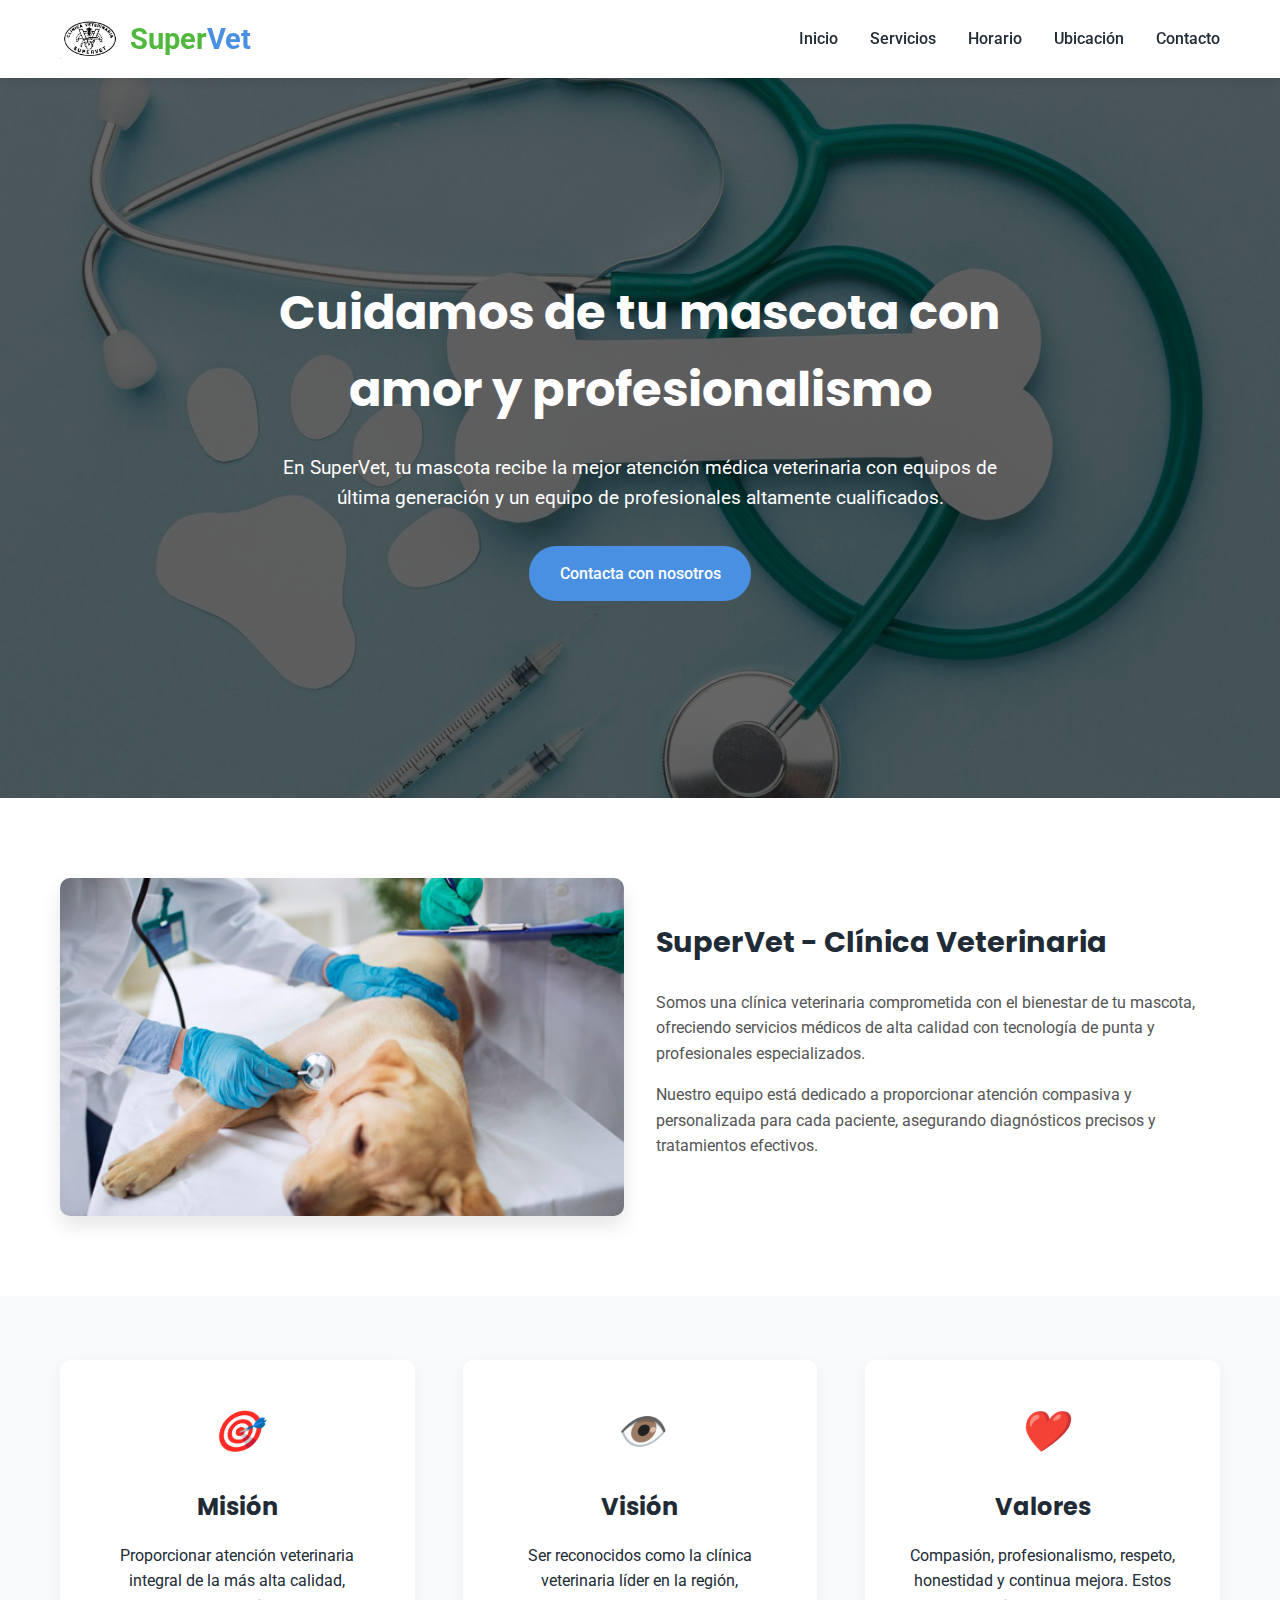
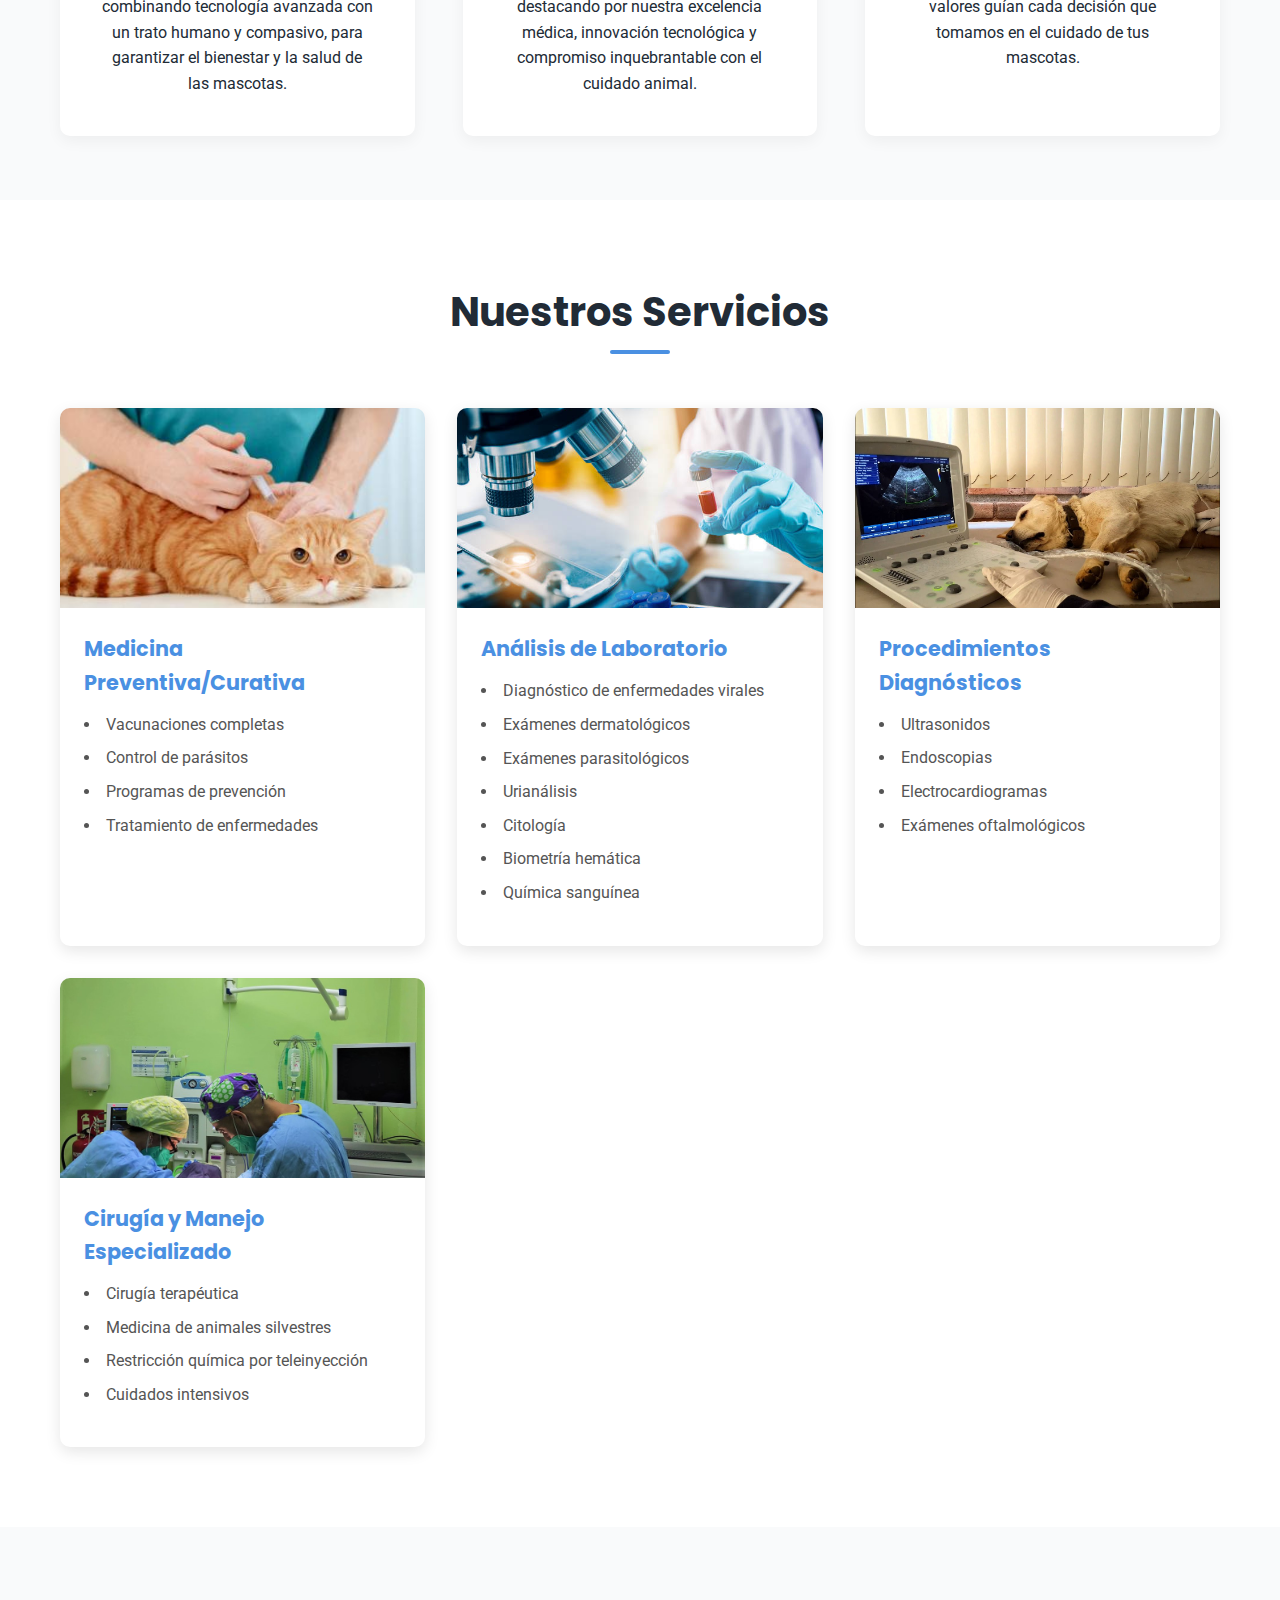
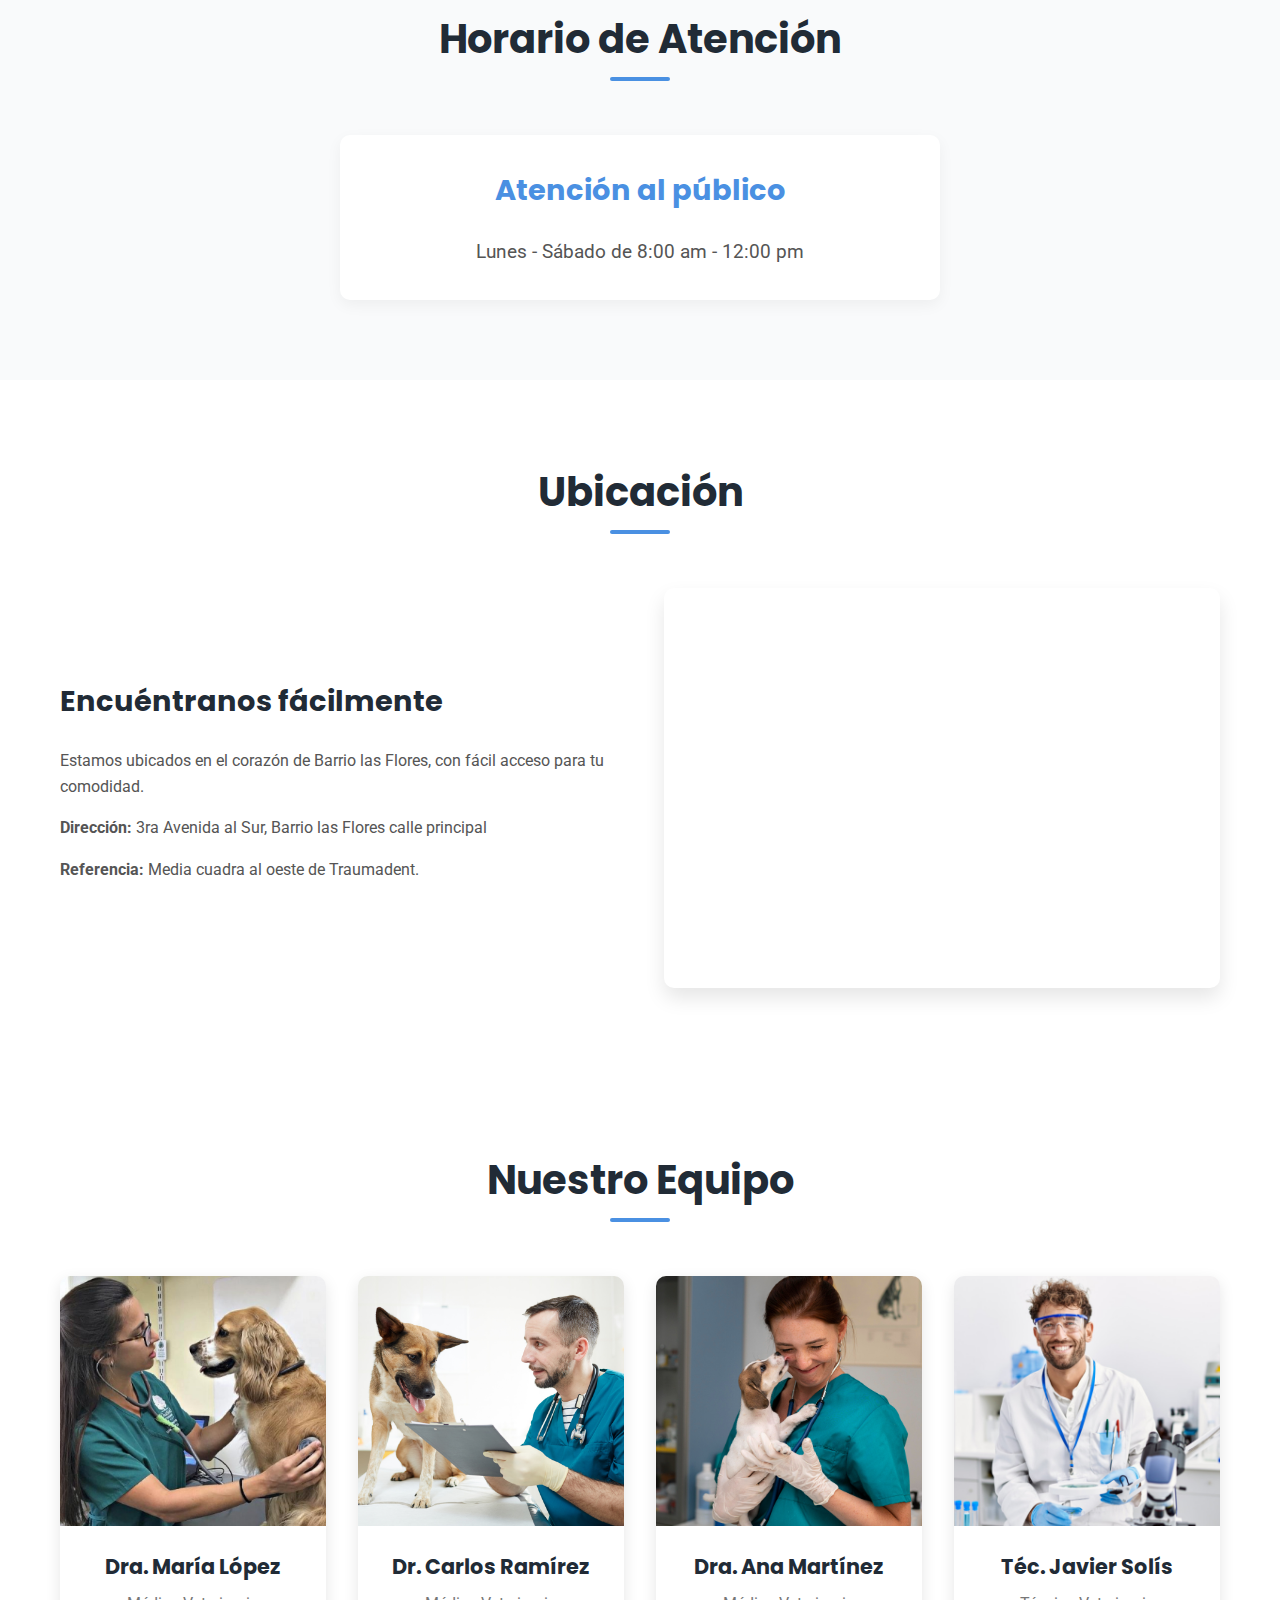
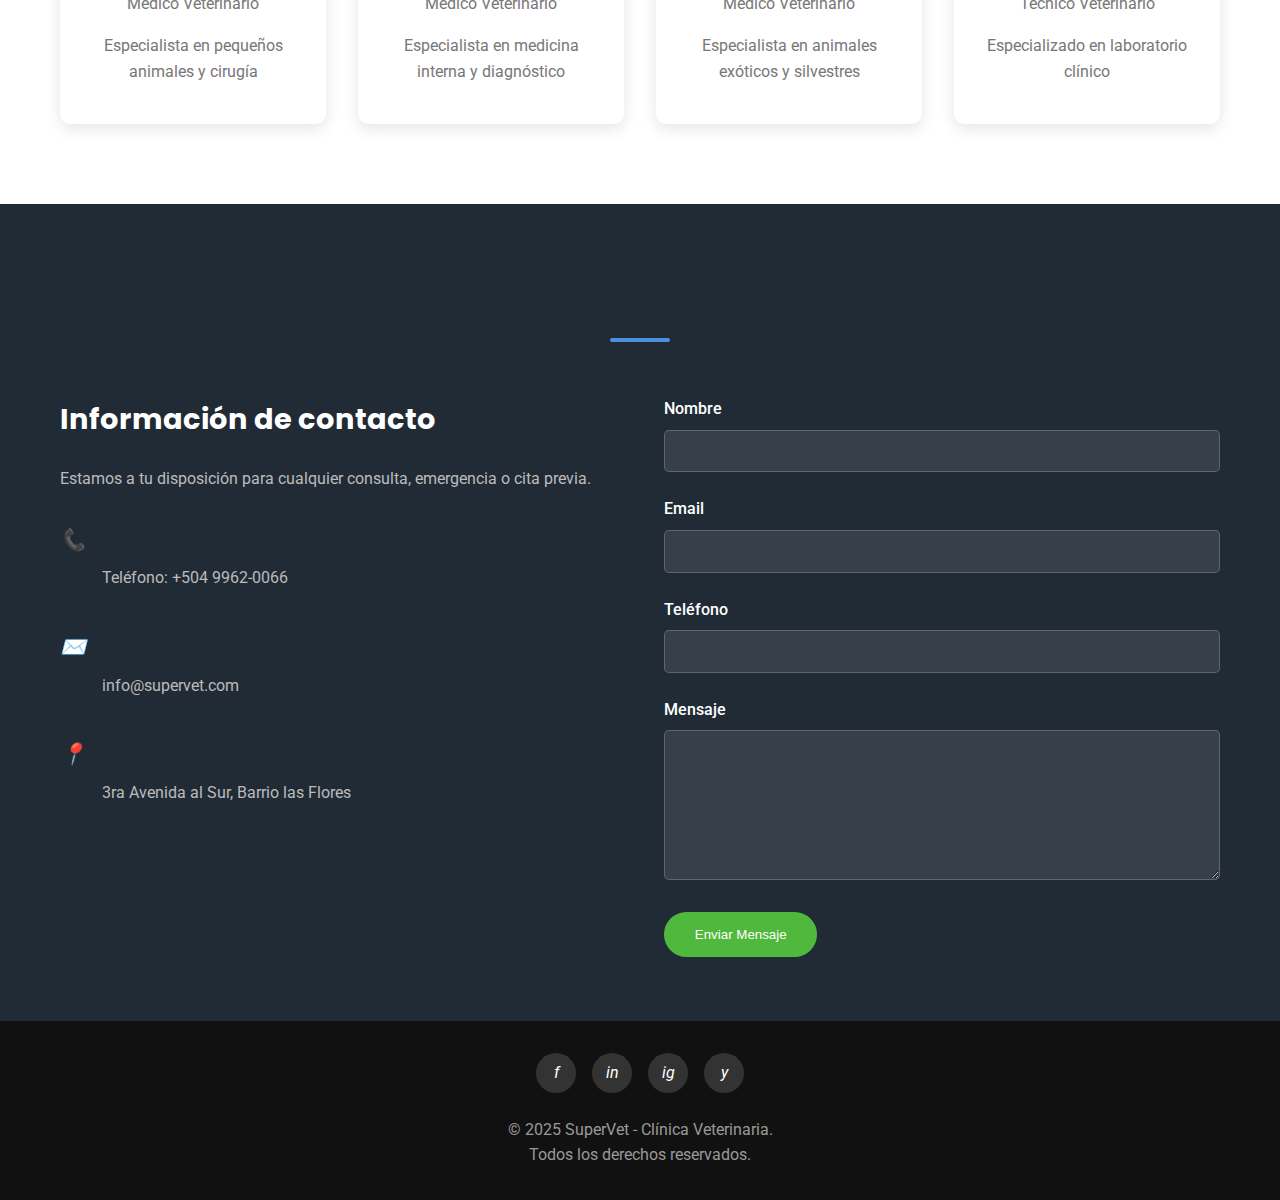
<file: index.html>
<!DOCTYPE html>
<html lang="es">
<head>
    <meta charset="UTF-8">
    <meta name="viewport" content="width=device-width, initial-scale=1.0">
    <title>SuperVet - Clínica Veterinaria</title>
    <link href="https://fonts.googleapis.com/css2?family=Poppins:wght@400;500;600;700&family=Roboto:wght@300;400;500&display=swap" rel="stylesheet">
    <link rel="stylesheet" href="estilo.css">
    <script src="java.js"></script>


</head>
<body>

    <header>
        <div class="container">
            <nav>
                <div class="logo">
                    <img src="logo.png" alt="Logo SuperVet" class="logo-img" />
                    <span>Super</span>Vet
                </div>
                <button class="mobile-menu-btn">☰</button>
                <ul class="nav-links">
                    <li><a href="#inicio">Inicio</a></li>
                    <li><a href="#servicios">Servicios</a></li>
                    <li><a href="#horario">Horario</a></li>
                    <li><a href="#ubicacion">Ubicación</a></li>
                    <li><a href="#contacto">Contacto</a></li>
                </ul>
            </nav>
        </div>
    </header>


        <section class="hero" id="inicio">
            <div class="hero-content">
                <h1>Cuidamos de tu mascota con amor y profesionalismo</h1>
                <p>En SuperVet, tu mascota recibe la mejor atención médica veterinaria con equipos de última generación y un equipo de profesionales altamente cualificados.</p>
                <a href="#contacto" class="btn">Contacta con nosotros</a>
            </div>
        </section>



    <section class="section">
        <div class="container">
            <div class="about-grid">
                <div class="about-img">
                    <img src="golden.jpg" alt="Veterinario atendiendo a un perro golden retriever en consulta clínica" />
                </div>
                <div class="about-content">
                    <h3>SuperVet - Clínica Veterinaria</h3>
                    <p>Somos una clínica veterinaria comprometida con el bienestar de tu mascota, ofreciendo servicios médicos de alta calidad con tecnología de punta y profesionales especializados.</p>
                    <p>Nuestro equipo está dedicado a proporcionar atención compasiva y personalizada para cada paciente, asegurando diagnósticos precisos y tratamientos efectivos.</p>
                </div>
            </div>
        </div>
    </section>


    <section class="mv-container section">
        <div class="container">
            <div class="mv-grid">
                <div class="mv-card">
                    <i>🎯</i>
                    <h3>Misión</h3>
                    <p>Proporcionar atención veterinaria integral de la más alta calidad, combinando tecnología avanzada con un trato humano y compasivo, para garantizar el bienestar y la salud de las mascotas.</p>
                </div>
                <div class="mv-card">
                    <i>👁️</i>
                    <h3>Visión</h3>
                    <p>Ser reconocidos como la clínica veterinaria líder en la región, destacando por nuestra excelencia médica, innovación tecnológica y compromiso inquebrantable con el cuidado animal.</p>
                </div>
                <div class="mv-card">
                    <i>❤️</i>
                    <h3>Valores</h3>
                    <p>Compasión, profesionalismo, respeto, honestidad y continua mejora. Estos valores guían cada decisión que tomamos en el cuidado de tus mascotas.</p>
                </div>
            </div>
        </div>
    </section>


    <section class="section" id="servicios">
        <div class="container">
            <div class="section-title">
                <h2>Nuestros Servicios</h2>
            </div>
            <div class="services-grid">
                <!-- Medicina Preventiva/Curativa -->
                <div class="service-card">
                    <div class="service-img">
                        <img src="gato.jpeg" alt="Veterinario aplicando vacuna a un gato en la clínica" />
                    </div>
                    <div class="service-content">
                        <h3>Medicina Preventiva/Curativa</h3>
                        <ul>
                            <li>Vacunaciones completas</li>
                            <li>Control de parásitos</li>
                            <li>Programas de prevención</li>
                            <li>Tratamiento de enfermedades</li>
                        </ul>
                    </div>
                </div>
                
                <!-- Análisis de Laboratorio -->
                <div class="service-card">
                    <div class="service-img">
                        <img src="laboratorio.jpg" alt="Técnico de laboratorio analizando muestras con microscopio" />
                    </div>
                    <div class="service-content">
                        <h3>Análisis de Laboratorio</h3>
                        <ul>
                            <li>Diagnóstico de enfermedades virales</li>
                            <li>Exámenes dermatológicos</li>
                            <li>Exámenes parasitológicos</li>
                            <li>Urianálisis</li>
                            <li>Citología</li>
                            <li>Biometría hemática</li>
                            <li>Química sanguínea</li>
                        </ul>
                    </div>
                </div>
                
   
                <div class="service-card">
                    <div class="service-img">
                        <img src="ultrasonido.jpg" alt="Veterinario realizando ultrasonido abdominal a un perro" />
                    </div>
                    <div class="service-content">
                        <h3>Procedimientos Diagnósticos</h3>
                        <ul>
                            <li>Ultrasonidos</li>
                            <li>Endoscopias</li>
                            <li>Electrocardiogramas</li>
                            <li>Exámenes oftalmológicos</li>
                        </ul>
                    </div>
                </div>
                

                <div class="service-card">
                    <div class="service-img">
                        <img src="cirugia.jpeg" alt="Equipo veterinario realizando cirugía en quirófano estéril" />
                    </div>
                    <div class="service-content">
                        <h3>Cirugía y Manejo Especializado</h3>
                        <ul>
                            <li>Cirugía terapéutica</li>
                            <li>Medicina de animales silvestres</li>
                            <li>Restricción química por teleinyección</li>
                            <li>Cuidados intensivos</li>
                        </ul>
                    </div>
                </div>
            </div>
        </div>
    </section>


    <section class="section schedule" id="horario">
        <div class="container">
            <div class="section-title">
                <h2>Horario de Atención</h2>
            </div>
            <div class="schedule-card">
                <h3>Atención al público</h3>
                <p>Lunes - Sábado de 8:00 am - 12:00 pm</p>
            </div>
        </div>
    </section>


<section class="section" id="ubicacion">
        <div class="container">
            <div class="section-title">
                <h2>Ubicación</h2>
            </div>
            <div class="location-grid">
                <div class="location-info">
                    <h3>Encuéntranos fácilmente</h3>
                    <p>Estamos ubicados en el corazón de Barrio las Flores, con fácil acceso para tu comodidad.</p>
                    <p><strong>Dirección:</strong> 3ra Avenida al Sur, Barrio las Flores calle principal</p>
                    <p><strong>Referencia:</strong> Media cuadra al oeste de Traumadent.</p>
                </div>
                <div class="location-map">
                    <iframe src="https://www.google.com/maps/embed?pb=!1m18!1m12!1m3!1d2106.81415389131!2d-86.56842654222086!3d14.027804673682027!2m3!1f0!2f0!3f0!3m2!1i1024!2i768!4f13.1!3m3!1m2!1s0x8f6e69cd3a3ca75b%3A0x172ff2617a42d819!2sCl%C3%ADnica%20Veterinaria%20Supervet!5e1!3m2!1ses-419!2shn!4v1752970214952!5m2!1ses-419!2shn" width="600" height="450" style="border:0;" allowfullscreen="" loading="lazy" referrerpolicy="no-referrer-when-downgrade"></iframe> alt="Mapa de ubicación de la clínica veterinaria SuperVet en Barrio las Flores" />
                </div>
            </div>
        </div>
    </section>


    <section class="section">
        <div class="container">
            <div class="section-title">
                <h2>Nuestro Equipo</h2>
            </div>
            <div class="team-grid">
                <div class="team-card">
                    <div class="team-img">
                        <img src="dra1.jpg" alt="Dra. María López, veterinaria especialista en pequeños animales y cirugía" />
                    </div>
                    <div class="team-info">
                        <h4>Dra. María López</h4>
                        <p>Médico Veterinario</p>
                        <p>Especialista en pequeños animales y cirugía</p>
                    </div>
                </div>
                <div class="team-card">
                    <div class="team-img">
                        <img src="dr1.jpg" alt="Dr. Carlos Ramírez, veterinario con especialización en medicina interna y diagnóstico" />
                    </div>
                    <div class="team-info">
                        <h4>Dr. Carlos Ramírez</h4>
                        <p>Médico Veterinario</p>
                        <p>Especialista en medicina interna y diagnóstico</p>
                    </div>
                </div>
                <div class="team-card">
                    <div class="team-img">
                        <img src="dra2.jpg" alt="Dra. Ana Martínez, veterinaria especialista en animales exóticos y silvestres" />
                    </div>
                    <div class="team-info">
                        <h4>Dra. Ana Martínez</h4>
                        <p>Médico Veterinario</p>
                        <p>Especialista en animales exóticos y silvestres</p>
                    </div>
                </div>
                <div class="team-card">
                    <div class="team-img">
                        <img src="tec.jpg" alt="Téc. Javier Solís, técnico veterinario especializado en laboratorio clínico" />
                    </div>
                    <div class="team-info">
                        <h4>Téc. Javier Solís</h4>
                        <p>Técnico Veterinario</p>
                        <p>Especializado en laboratorio clínico</p>
                    </div>
                </div>
            </div>
        </div>
    </section>


    <section class="contact section" id="contacto">
        <div class="container">
            <div class="section-title">
                <h2>Contacto</h2>
            </div>
            <div class="contact-grid">
                <div class="contact-info">
                    <h3>Información de contacto</h3>
                    <p>Estamos a tu disposición para cualquier consulta, emergencia o cita previa.</p>
                    <div class="contact-details">
                        <div class="contact-item">
                            <i>📞</i>
                            <div>
                                <h4>Teléfono</h4>
                                <p>Teléfono: +504 9962-0066</p>
                            </div>
                        </div>
                        <div class="contact-item">
                            <i>✉️</i>
                            <div>
                                <h4>Email</h4>
                                <p>info@supervet.com</p>
                            </div>
                        </div>
                        <div class="contact-item">
                            <i>📍</i>
                            <div>
                                <h4>Dirección</h4>
                                <p>3ra Avenida al Sur, Barrio las Flores</p>
                            </div>
                        </div>
                    </div>
                </div>
                <div class="contact-form">
                    <form id="contactForm">
                        <div class="form-group">
                            <label for="name">Nombre</label>
                            <input type="text" id="name" name="name" required>
                        </div>
                        <div class="form-group">
                            <label for="email">Email</label>
                            <input type="email" id="email" name="email" required>
                        </div>
                        <div class="form-group">
                            <label for="phone">Teléfono</label>
                            <input type="tel" id="phone" name="phone">
                        </div>
                        <div class="form-group">
                            <label for="message">Mensaje</label>
                            <textarea id="message" name="message" required></textarea>
                        </div>
                        <button type="submit" class="btn">Enviar Mensaje</button>
                    </form>
                </div>
            </div>
        </div>
    </section>


    <footer>
        <div class="container">
            <div class="footer-content">
                <ul class="social-links">
                    <li><a href="#"><i>f</i></a></li>
                    <li><a href="#"><i>in</i></a></li>
                    <li><a href="#"><i>ig</i></a></li>
                    <li><a href="#"><i>y</i></a></li>
                </ul>
                <p>&copy; 2025 SuperVet - Clínica Veterinaria.</p>
                <p>
                    Todos los derechos reservados.</p>
            </div>
        </div>
    </footer>

    <script>

        const mobileMenuBtn = document.querySelector('.mobile-menu-btn');
        const navLinks = document.querySelector('.nav-links');
        
        mobileMenuBtn.addEventListener('click', () => {
            navLinks.classList.toggle('active');
            

            const currentText = mobileMenuBtn.textContent;
            mobileMenuBtn.textContent = currentText === '☰' ? '✕' : '☰';
        });
        

        document.querySelectorAll('a[href^="#"]').forEach(anchor => {
            anchor.addEventListener('click', function (e) {
                e.preventDefault();
                
                document.querySelector(this.getAttribute('href')).scrollIntoView({
                    behavior: 'smooth'
                });
                

                if (navLinks.classList.contains('active')) {
                    navLinks.classList.remove('active');
                    mobileMenuBtn.textContent = '☰';
                }
            });
        });
        

        const contactForm = document.getElementById('contactForm');
        
        contactForm.addEventListener('submit', function(e) {
            e.preventDefault();
            

            const name = document.getElementById('name').value;
            const email = document.getElementById('email').value;
            const message = document.getElementById('message').value;
            

            console.log({ name, email, message });
            
            alert('Gracias por tu mensaje, ' + name + '. Nos pondremos en contacto contigo pronto.');
            contactForm.reset();
        });
    </script>
</body>
</html>
</file>
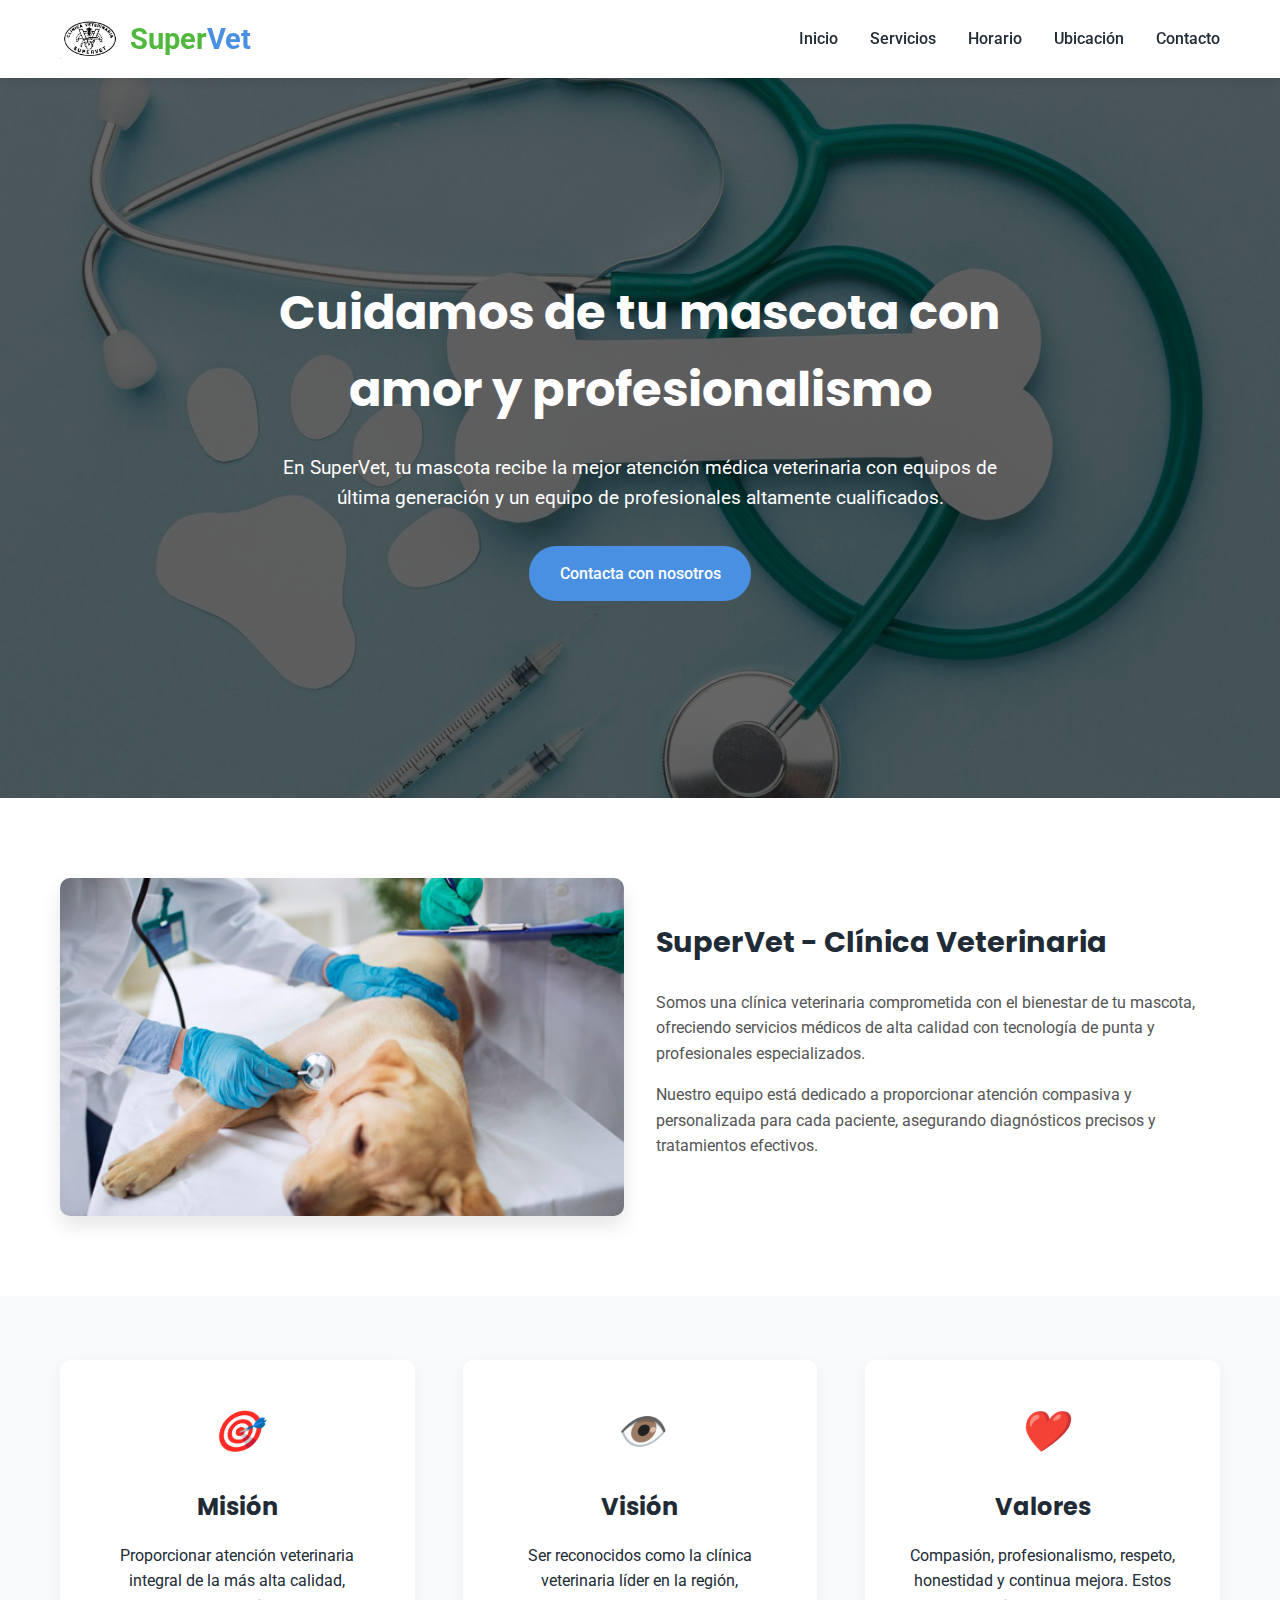
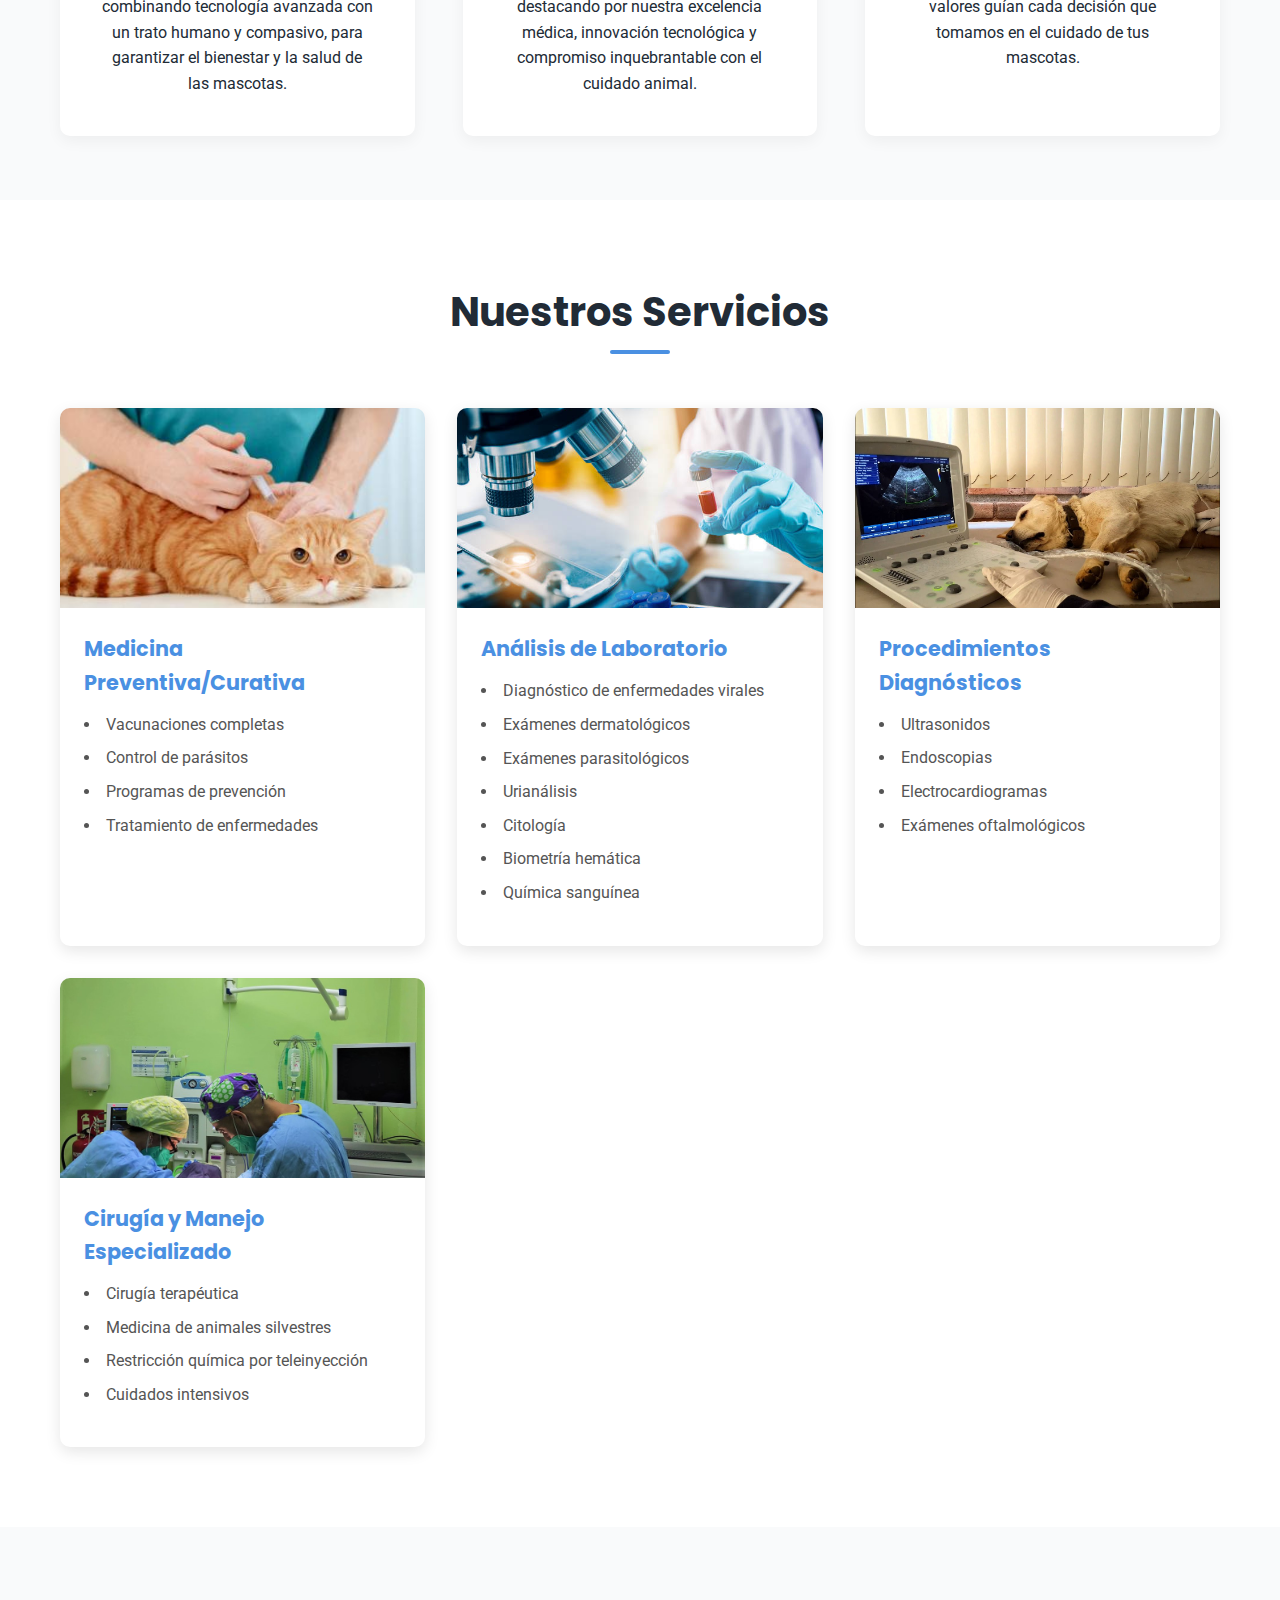
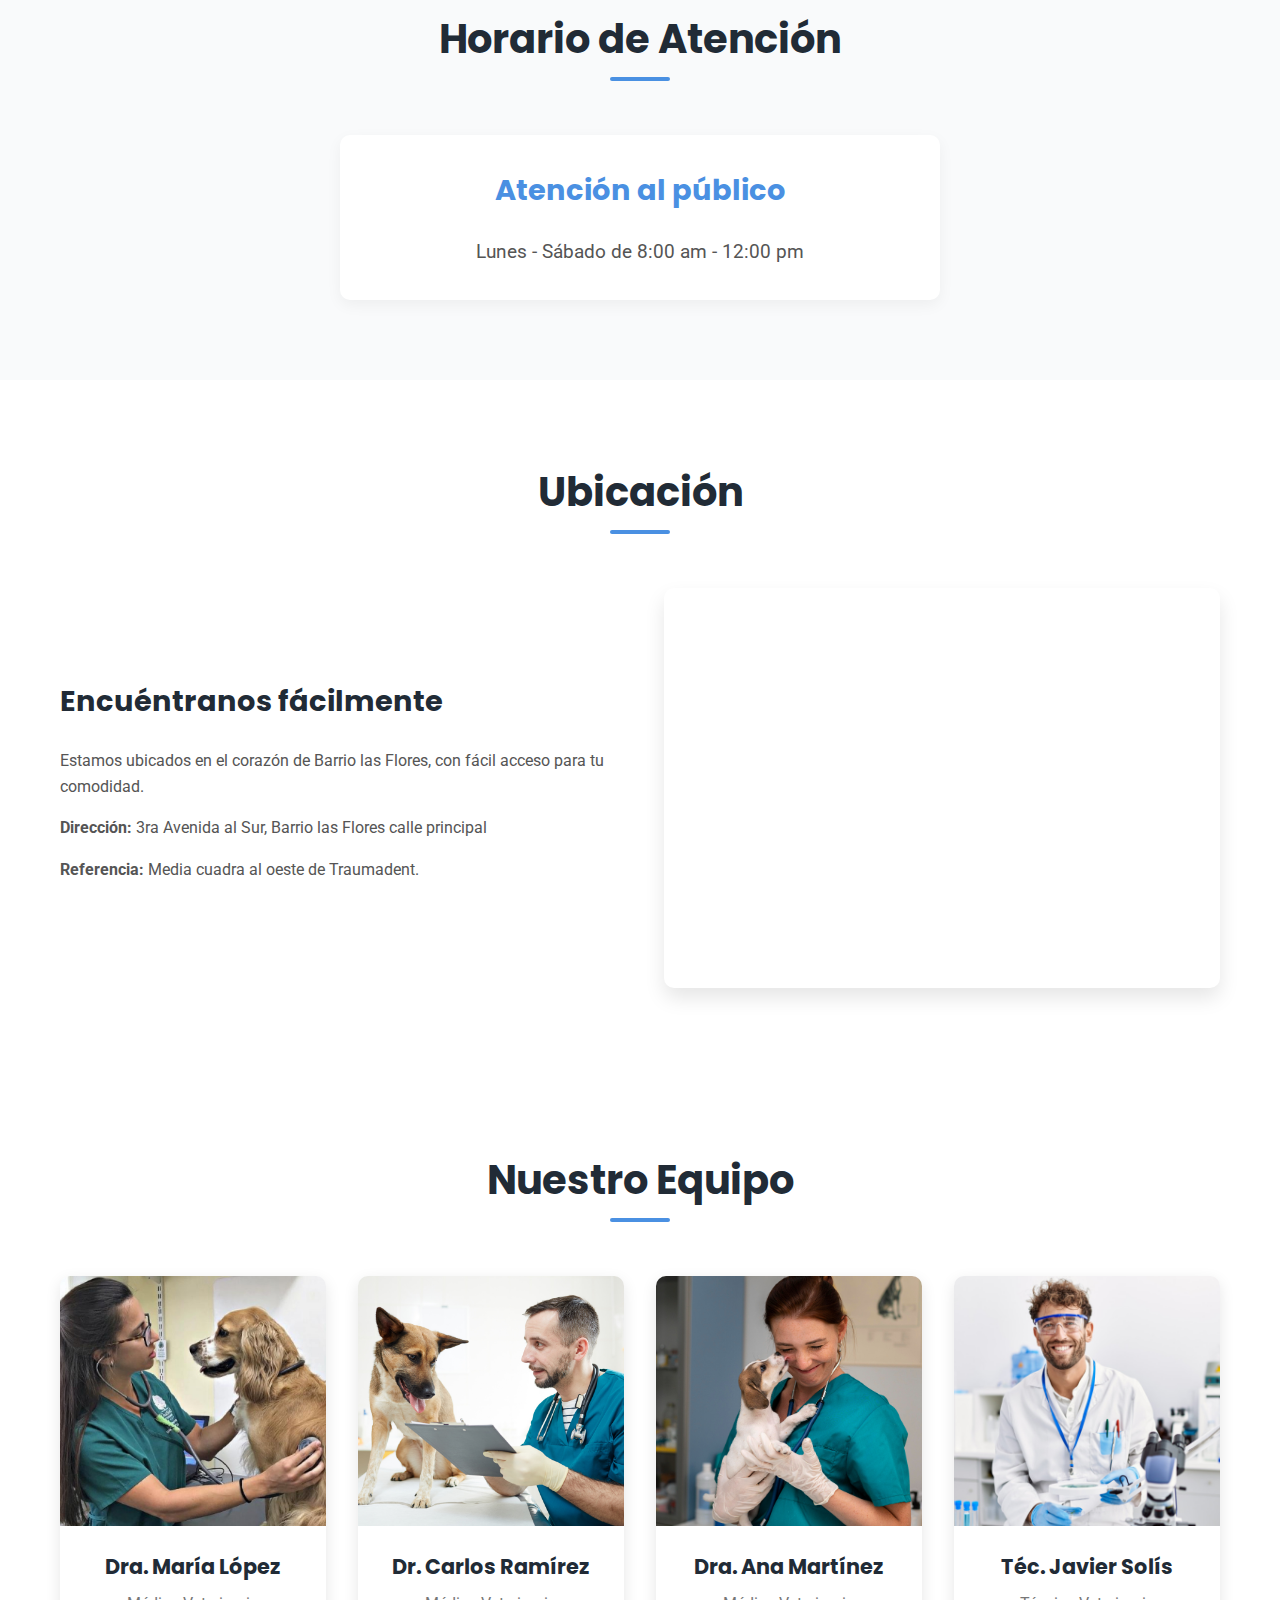
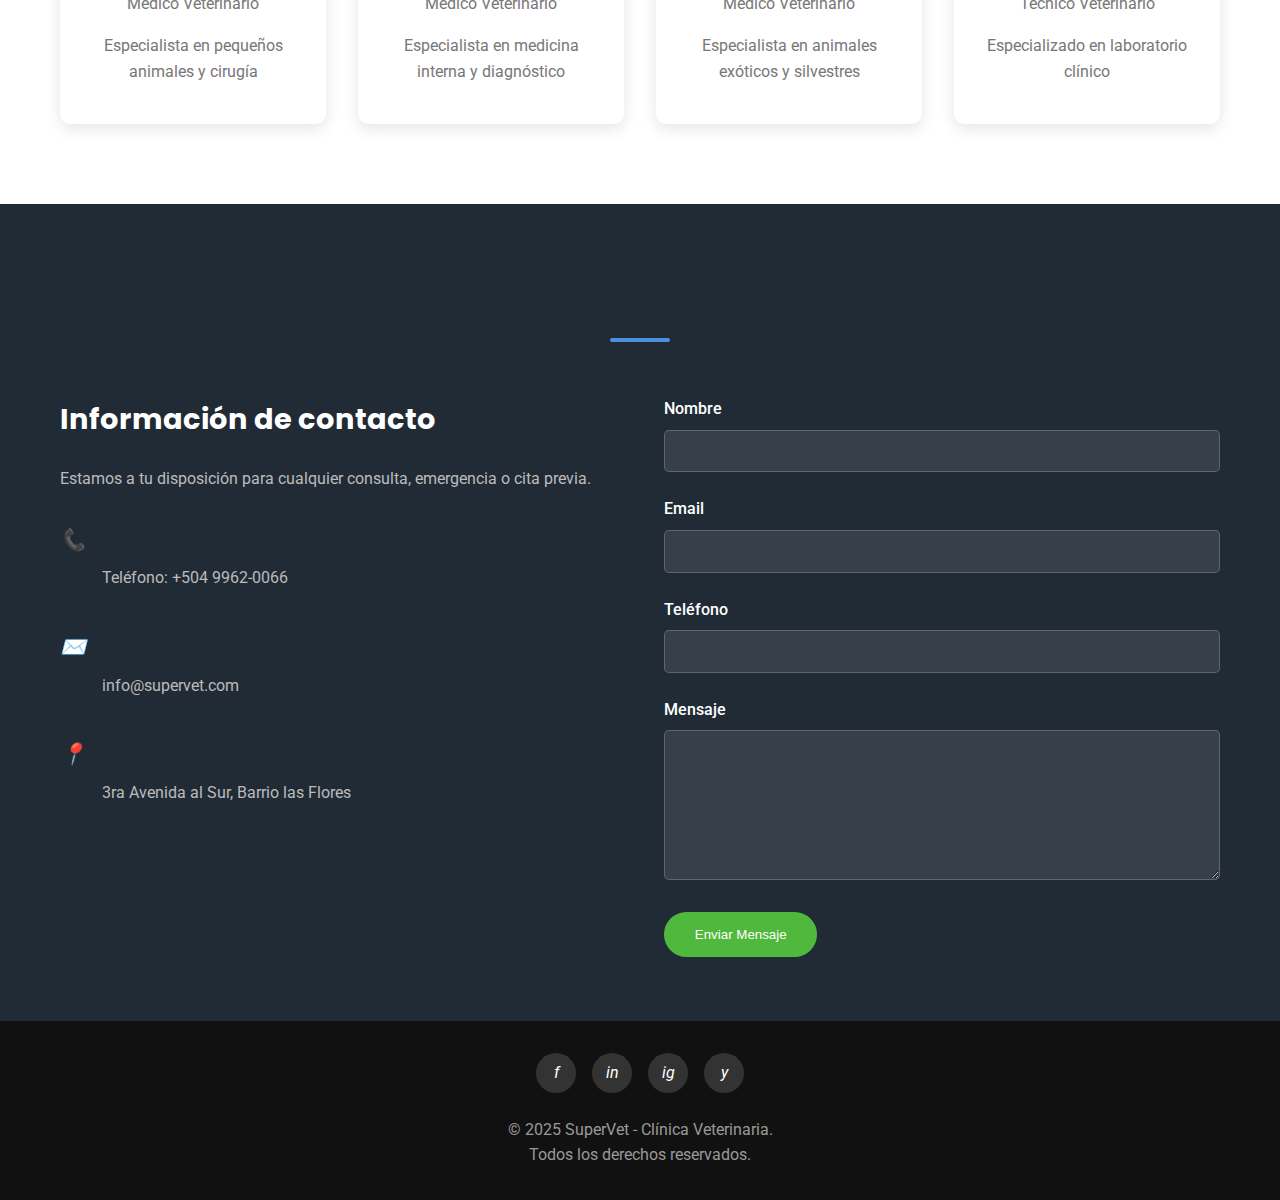
<file: home.html>
<!DOCTYPE html>
<html lang="es">
<head>
    <meta charset="UTF-8">
    <meta name="viewport" content="width=device-width, initial-scale=1.0">
    <title>SuperVet - Clínica Veterinaria</title>
    <link href="https://fonts.googleapis.com/css2?family=Poppins:wght@400;500;600;700&family=Roboto:wght@300;400;500&display=swap" rel="stylesheet">
    <link rel="stylesheet" href="estilo.css">
    <script src="java.js"></script>


</head>
<body>

    <header>
        <div class="container">
            <nav>
                <div class="logo">
                    <img src="logo.png" alt="Logo SuperVet" class="logo-img" />
                    <span>Super</span>Vet
                </div>
                <button class="mobile-menu-btn">☰</button>
                <ul class="nav-links">
                    <li><a href="#inicio">Inicio</a></li>
                    <li><a href="#servicios">Servicios</a></li>
                    <li><a href="#horario">Horario</a></li>
                    <li><a href="#ubicacion">Ubicación</a></li>
                    <li><a href="#contacto">Contacto</a></li>
                </ul>
            </nav>
        </div>
    </header>


        <section class="hero" id="inicio">
            <div class="hero-content">
                <h1>Cuidamos de tu mascota con amor y profesionalismo</h1>
                <p>En SuperVet, tu mascota recibe la mejor atención médica veterinaria con equipos de última generación y un equipo de profesionales altamente cualificados.</p>
                <a href="#contacto" class="btn">Contacta con nosotros</a>
            </div>
        </section>



    <section class="section">
        <div class="container">
            <div class="about-grid">
                <div class="about-img">
                    <img src="golden.jpg" alt="Veterinario atendiendo a un perro golden retriever en consulta clínica" />
                </div>
                <div class="about-content">
                    <h3>SuperVet - Clínica Veterinaria</h3>
                    <p>Somos una clínica veterinaria comprometida con el bienestar de tu mascota, ofreciendo servicios médicos de alta calidad con tecnología de punta y profesionales especializados.</p>
                    <p>Nuestro equipo está dedicado a proporcionar atención compasiva y personalizada para cada paciente, asegurando diagnósticos precisos y tratamientos efectivos.</p>
                </div>
            </div>
        </div>
    </section>


    <section class="mv-container section">
        <div class="container">
            <div class="mv-grid">
                <div class="mv-card">
                    <i>🎯</i>
                    <h3>Misión</h3>
                    <p>Proporcionar atención veterinaria integral de la más alta calidad, combinando tecnología avanzada con un trato humano y compasivo, para garantizar el bienestar y la salud de las mascotas.</p>
                </div>
                <div class="mv-card">
                    <i>👁️</i>
                    <h3>Visión</h3>
                    <p>Ser reconocidos como la clínica veterinaria líder en la región, destacando por nuestra excelencia médica, innovación tecnológica y compromiso inquebrantable con el cuidado animal.</p>
                </div>
                <div class="mv-card">
                    <i>❤️</i>
                    <h3>Valores</h3>
                    <p>Compasión, profesionalismo, respeto, honestidad y continua mejora. Estos valores guían cada decisión que tomamos en el cuidado de tus mascotas.</p>
                </div>
            </div>
        </div>
    </section>


    <section class="section" id="servicios">
        <div class="container">
            <div class="section-title">
                <h2>Nuestros Servicios</h2>
            </div>
            <div class="services-grid">
                <!-- Medicina Preventiva/Curativa -->
                <div class="service-card">
                    <div class="service-img">
                        <img src="gato.jpeg" alt="Veterinario aplicando vacuna a un gato en la clínica" />
                    </div>
                    <div class="service-content">
                        <h3>Medicina Preventiva/Curativa</h3>
                        <ul>
                            <li>Vacunaciones completas</li>
                            <li>Control de parásitos</li>
                            <li>Programas de prevención</li>
                            <li>Tratamiento de enfermedades</li>
                        </ul>
                    </div>
                </div>
                
                <!-- Análisis de Laboratorio -->
                <div class="service-card">
                    <div class="service-img">
                        <img src="laboratorio.jpg" alt="Técnico de laboratorio analizando muestras con microscopio" />
                    </div>
                    <div class="service-content">
                        <h3>Análisis de Laboratorio</h3>
                        <ul>
                            <li>Diagnóstico de enfermedades virales</li>
                            <li>Exámenes dermatológicos</li>
                            <li>Exámenes parasitológicos</li>
                            <li>Urianálisis</li>
                            <li>Citología</li>
                            <li>Biometría hemática</li>
                            <li>Química sanguínea</li>
                        </ul>
                    </div>
                </div>
                
   
                <div class="service-card">
                    <div class="service-img">
                        <img src="ultrasonido.jpg" alt="Veterinario realizando ultrasonido abdominal a un perro" />
                    </div>
                    <div class="service-content">
                        <h3>Procedimientos Diagnósticos</h3>
                        <ul>
                            <li>Ultrasonidos</li>
                            <li>Endoscopias</li>
                            <li>Electrocardiogramas</li>
                            <li>Exámenes oftalmológicos</li>
                        </ul>
                    </div>
                </div>
                

                <div class="service-card">
                    <div class="service-img">
                        <img src="cirugia.jpeg" alt="Equipo veterinario realizando cirugía en quirófano estéril" />
                    </div>
                    <div class="service-content">
                        <h3>Cirugía y Manejo Especializado</h3>
                        <ul>
                            <li>Cirugía terapéutica</li>
                            <li>Medicina de animales silvestres</li>
                            <li>Restricción química por teleinyección</li>
                            <li>Cuidados intensivos</li>
                        </ul>
                    </div>
                </div>
            </div>
        </div>
    </section>


    <section class="section schedule" id="horario">
        <div class="container">
            <div class="section-title">
                <h2>Horario de Atención</h2>
            </div>
            <div class="schedule-card">
                <h3>Atención al público</h3>
                <p>Lunes - Sábado de 8:00 am - 12:00 pm</p>
            </div>
        </div>
    </section>


<section class="section" id="ubicacion">
        <div class="container">
            <div class="section-title">
                <h2>Ubicación</h2>
            </div>
            <div class="location-grid">
                <div class="location-info">
                    <h3>Encuéntranos fácilmente</h3>
                    <p>Estamos ubicados en el corazón de Barrio las Flores, con fácil acceso para tu comodidad.</p>
                    <p><strong>Dirección:</strong> 3ra Avenida al Sur, Barrio las Flores calle principal</p>
                    <p><strong>Referencia:</strong> Media cuadra al oeste de Traumadent.</p>
                </div>
                <div class="location-map">
                    <iframe src="https://www.google.com/maps/embed?pb=!1m18!1m12!1m3!1d2106.81415389131!2d-86.56842654222086!3d14.027804673682027!2m3!1f0!2f0!3f0!3m2!1i1024!2i768!4f13.1!3m3!1m2!1s0x8f6e69cd3a3ca75b%3A0x172ff2617a42d819!2sCl%C3%ADnica%20Veterinaria%20Supervet!5e1!3m2!1ses-419!2shn!4v1752970214952!5m2!1ses-419!2shn" width="600" height="450" style="border:0;" allowfullscreen="" loading="lazy" referrerpolicy="no-referrer-when-downgrade"></iframe> alt="Mapa de ubicación de la clínica veterinaria SuperVet en Barrio las Flores" />
                </div>
            </div>
        </div>
    </section>


    <section class="section">
        <div class="container">
            <div class="section-title">
                <h2>Nuestro Equipo</h2>
            </div>
            <div class="team-grid">
                <div class="team-card">
                    <div class="team-img">
                        <img src="dra1.jpg" alt="Dra. María López, veterinaria especialista en pequeños animales y cirugía" />
                    </div>
                    <div class="team-info">
                        <h4>Dra. María López</h4>
                        <p>Médico Veterinario</p>
                        <p>Especialista en pequeños animales y cirugía</p>
                    </div>
                </div>
                <div class="team-card">
                    <div class="team-img">
                        <img src="dr1.jpg" alt="Dr. Carlos Ramírez, veterinario con especialización en medicina interna y diagnóstico" />
                    </div>
                    <div class="team-info">
                        <h4>Dr. Carlos Ramírez</h4>
                        <p>Médico Veterinario</p>
                        <p>Especialista en medicina interna y diagnóstico</p>
                    </div>
                </div>
                <div class="team-card">
                    <div class="team-img">
                        <img src="dra2.jpg" alt="Dra. Ana Martínez, veterinaria especialista en animales exóticos y silvestres" />
                    </div>
                    <div class="team-info">
                        <h4>Dra. Ana Martínez</h4>
                        <p>Médico Veterinario</p>
                        <p>Especialista en animales exóticos y silvestres</p>
                    </div>
                </div>
                <div class="team-card">
                    <div class="team-img">
                        <img src="tec.jpg" alt="Téc. Javier Solís, técnico veterinario especializado en laboratorio clínico" />
                    </div>
                    <div class="team-info">
                        <h4>Téc. Javier Solís</h4>
                        <p>Técnico Veterinario</p>
                        <p>Especializado en laboratorio clínico</p>
                    </div>
                </div>
            </div>
        </div>
    </section>


    <section class="contact section" id="contacto">
        <div class="container">
            <div class="section-title">
                <h2>Contacto</h2>
            </div>
            <div class="contact-grid">
                <div class="contact-info">
                    <h3>Información de contacto</h3>
                    <p>Estamos a tu disposición para cualquier consulta, emergencia o cita previa.</p>
                    <div class="contact-details">
                        <div class="contact-item">
                            <i>📞</i>
                            <div>
                                <h4>Teléfono</h4>
                                <p>Teléfono: +504 9962-0066</p>
                            </div>
                        </div>
                        <div class="contact-item">
                            <i>✉️</i>
                            <div>
                                <h4>Email</h4>
                                <p>info@supervet.com</p>
                            </div>
                        </div>
                        <div class="contact-item">
                            <i>📍</i>
                            <div>
                                <h4>Dirección</h4>
                                <p>3ra Avenida al Sur, Barrio las Flores</p>
                            </div>
                        </div>
                    </div>
                </div>
                <div class="contact-form">
                    <form id="contactForm">
                        <div class="form-group">
                            <label for="name">Nombre</label>
                            <input type="text" id="name" name="name" required>
                        </div>
                        <div class="form-group">
                            <label for="email">Email</label>
                            <input type="email" id="email" name="email" required>
                        </div>
                        <div class="form-group">
                            <label for="phone">Teléfono</label>
                            <input type="tel" id="phone" name="phone">
                        </div>
                        <div class="form-group">
                            <label for="message">Mensaje</label>
                            <textarea id="message" name="message" required></textarea>
                        </div>
                        <button type="submit" class="btn">Enviar Mensaje</button>
                    </form>
                </div>
            </div>
        </div>
    </section>


    <footer>
        <div class="container">
            <div class="footer-content">
                <ul class="social-links">
                    <li><a href="#"><i>f</i></a></li>
                    <li><a href="#"><i>in</i></a></li>
                    <li><a href="#"><i>ig</i></a></li>
                    <li><a href="#"><i>y</i></a></li>
                </ul>
                <p>&copy; 2025 SuperVet - Clínica Veterinaria.</p>
                <p>
                    Todos los derechos reservados.</p>
            </div>
        </div>
    </footer>

    <script>

        const mobileMenuBtn = document.querySelector('.mobile-menu-btn');
        const navLinks = document.querySelector('.nav-links');
        
        mobileMenuBtn.addEventListener('click', () => {
            navLinks.classList.toggle('active');
            

            const currentText = mobileMenuBtn.textContent;
            mobileMenuBtn.textContent = currentText === '☰' ? '✕' : '☰';
        });
        

        document.querySelectorAll('a[href^="#"]').forEach(anchor => {
            anchor.addEventListener('click', function (e) {
                e.preventDefault();
                
                document.querySelector(this.getAttribute('href')).scrollIntoView({
                    behavior: 'smooth'
                });
                

                if (navLinks.classList.contains('active')) {
                    navLinks.classList.remove('active');
                    mobileMenuBtn.textContent = '☰';
                }
            });
        });
        

        const contactForm = document.getElementById('contactForm');
        
        contactForm.addEventListener('submit', function(e) {
            e.preventDefault();
            

            const name = document.getElementById('name').value;
            const email = document.getElementById('email').value;
            const message = document.getElementById('message').value;
            

            console.log({ name, email, message });
            
            alert('Gracias por tu mensaje, ' + name + '. Nos pondremos en contacto contigo pronto.');
            contactForm.reset();
        });
    </script>
</body>
</html>
</file>
<file: estilo.css>
:root {
            --primary: #4a90e2;
            --secondary: #50b83c;
            --dark: #212b36;
            --light: #f9fafb;
            --accent: #ff7849;
        }
        
        * {
            margin: 0;
            padding: 0;
            box-sizing: border-box;
        }
        
        body {
            font-family: 'Roboto', sans-serif;
            line-height: 1.6;
            color: var(--dark);
            background-color: #ffffff;
        }
        
        h1, h2, h3, h4 {
            font-family: 'Poppins', sans-serif;
            margin-bottom: 1rem;
            color: var(--dark);
        }
        
        .container {
            width: 100%;
            max-width: 1200px;
            margin: 0 auto;
            padding: 0 20px;
        }
        
        
        header {
            background-color: #ffffff;
            box-shadow: 0 2px 10px rgba(0, 0, 0, 0.1);
            position: sticky;
            top: 0;
            z-index: 100;
        }
        
        nav {
            display: flex;
            justify-content: space-between;
            align-items: center;
            padding: 1rem 0;
        }
        
        .logo {
            font-size: 1.8rem;
            font-weight: 700;
            color: var(--primary);
            display: flex;
            align-items: center;
        }
        .logo-img {
            height: 40px; 
            margin-right: 10px;
        }

        
        .logo span {
            color: var(--secondary);
        }
        
        .nav-links {
            display: flex;
            list-style: none;
        }
        
        .nav-links li {
            margin-left: 2rem;
        }
        
        .nav-links a {
            text-decoration: none;
            color: var(--dark);
            font-weight: 500;
            transition: color 0.3s;
            padding: 0.5rem 0;
            position: relative;
        }
        
        .nav-links a:hover {
            color: var(--primary);
        }
        
        .nav-links a::after {
            content: '';
            position: absolute;
            width: 0;
            height: 2px;
            bottom: 0;
            left: 0;
            background-color: var(--primary);
            transition: width 0.3s;
        }
        
        .nav-links a:hover::after {
            width: 100%;
        }
        
        .mobile-menu-btn {
            display: none;
            background: none;
            border: none;
            font-size: 1.5rem;
            cursor: pointer;
            color: var(--dark);
        }
        
        
        .hero {
            background: linear-gradient(rgba(0, 0, 0, 0.6), rgba(0, 0, 0, 0.6)), url('clinica-de-pequenos.jpg');
            background-size: cover;
            background-position: center;
            height: 80vh;
            display: flex;
            align-items: center;
            text-align: center;
            color: white;
            position: relative;
        }
        
        .hero-content {
            max-width: 800px;
            margin: 0 auto;
            padding: 0 20px;
        }
        
        .hero h1 {
            font-size: 3rem;
            margin-bottom: 1.5rem;
            color: white;
        }
        
        .hero p {
            font-size: 1.2rem;
            margin-bottom: 2rem;
        }
        
        .btn {
            display: inline-block;
            background-color: var(--primary);
            color: white;
            padding: 0.8rem 1.8rem;
            border-radius: 30px;
            text-decoration: none;
            font-weight: 500;
            transition: all 0.3s;
            border: 2px solid var(--primary);
        }
        
        .btn:hover {
            background-color: transparent;
            color: white;
        }
        
      
        .section {
            padding: 5rem 0;
        }
        
        .section-title {
            text-align: center;
            margin-bottom: 3rem;
        }
        
        .section-title h2 {
            font-size: 2.5rem;
            position: relative;
            display: inline-block;
        }
        
        .section-title h2::after {
            content: '';
            position: absolute;
            width: 60px;
            height: 4px;
            background-color: var(--primary);
            bottom: -10px;
            left: 50%;
            transform: translateX(-50%);
            border-radius: 2px;
        }
        
        .about-grid {
            display: grid;
            grid-template-columns: repeat(auto-fit, minmax(300px, 1fr));
            gap: 2rem;
            align-items: center;
        }
        
        .about-img {
            border-radius: 10px;
            overflow: hidden;
            box-shadow: 0 10px 20px rgba(0, 0, 0, 0.1);
        }
        
        .about-img img {
            width: 100%;
            height: auto;
            display: block;
            transition: transform 0.5s;
        }
        
        .about-img img:hover {
            transform: scale(1.05);
        }
        
        .about-content h3 {
            font-size: 1.8rem;
            margin-bottom: 1.5rem;
        }
        
        .about-content p {
            margin-bottom: 1rem;
            color: #555;
        }
        
 
        .mv-container {
            background-color: var(--light);
            padding: 4rem 0;
        }
        
        .mv-grid {
            display: grid;
            grid-template-columns: repeat(auto-fit, minmax(300px, 1fr));
            gap: 3rem;
        }
        
        .mv-card {
            background-color: white;
            padding: 2.5rem;
            border-radius: 10px;
            box-shadow: 0 5px 15px rgba(0, 0, 0, 0.05);
            text-align: center;
            transition: transform 0.3s;
        }
        
        .mv-card:hover {
            transform: translateY(-10px);
        }
        
        .mv-card i {
            font-size: 2.5rem;
            color: var(--primary);
            margin-bottom: 1.5rem;
            display: inline-block;
        }
        
        .mv-card h3 {
            font-size: 1.5rem;
            margin-bottom: 1rem;
        }
        

        .services-grid {
            display: grid;
            grid-template-columns: repeat(auto-fit, minmax(280px, 1fr));
            gap: 2rem;
        }
        
        .service-card {
            background-color: white;
            border-radius: 10px;
            overflow: hidden;
            box-shadow: 0 5px 15px rgba(0, 0, 0, 0.1);
            transition: all 0.3s;
        }
        
        .service-card:hover {
            transform: translateY(-10px);
            box-shadow: 0 15px 30px rgba(0, 0, 0, 0.15);
        }
        
        .service-img {
            height: 200px;
            overflow: hidden;
        }
        
        .service-img img {
            width: 100%;
            height: 100%;
            object-fit: cover;
            transition: transform 0.5s;
        }
        
        .service-card:hover .service-img img {
            transform: scale(1.1);
        }
        
        .service-content {
            padding: 1.5rem;
        }
        
        .service-content h3 {
            font-size: 1.3rem;
            margin-bottom: 0.8rem;
            color: var(--primary);
        }
        
        .service-content ul {
            list-style-position: inside;
            margin-bottom: 1rem;
        }
        
        .service-content li {
            margin-bottom: 0.5rem;
            color: #555;
        }
        
        
        .schedule {
            background-color: var(--light);
        }
        
        .schedule-card {
            background-color: white;
            max-width: 600px;
            margin: 0 auto;
            padding: 2rem;
            border-radius: 10px;
            box-shadow: 0 5px 15px rgba(0, 0, 0, 0.05);
            text-align: center;
        }
        
        .schedule-card h3 {
            font-size: 1.8rem;
            margin-bottom: 1.5rem;
            color: var(--primary);
        }
        
        .schedule-card p {
            font-size: 1.2rem;
            color: #555;
        }
        
        
        .location-grid {
            display: grid;
            grid-template-columns: repeat(auto-fit, minmax(300px, 1fr));
            gap: 3rem;
            align-items: center;
        }
        
        .location-info h3 {
            font-size: 1.8rem;
            margin-bottom: 1.5rem;
        }
        
        .location-info p {
            margin-bottom: 1rem;
            color: #555;
        }
        
        .location-map {
            height: 400px;
            border-radius: 10px;
            overflow: hidden;
            box-shadow: 0 10px 20px rgba(0, 0, 0, 0.1);
        }
        
        
        .team-grid {
            display: grid;
            grid-template-columns: repeat(auto-fit, minmax(250px, 1fr));
            gap: 2rem;
        }
        
        .team-card {
            background-color: white;
            border-radius: 10px;
            overflow: hidden;
            box-shadow: 0 5px 15px rgba(0, 0, 0, 0.1);
            text-align: center;
            transition: all 0.3s;
        }
        
        .team-card:hover {
            transform: translateY(-10px);
        }
        
        .team-img {
            height: 250px;
            overflow: hidden;
        }
        
        .team-img img {
            width: 100%;
            height: 100%;
            object-fit: cover;
        }
        
        .team-info {
            padding: 1.5rem;
        }
        
        .team-info h4 {
            font-size: 1.3rem;
            margin-bottom: 0.5rem;
        }
        
        .team-info p {
            color: #777;
            margin-bottom: 1rem;
        }
        
       
        .contact {
            background-color: var(--dark);
            color: white;
            padding: 4rem 0;
        }
        
        .contact-grid {
            display: grid;
            grid-template-columns: repeat(auto-fit, minmax(300px, 1fr));
            gap: 3rem;
        }
        
        .contact-info h3 {
            font-size: 1.8rem;
            margin-bottom: 1.5rem;
            color: white;
        }
        
        .contact-info p {
            margin-bottom: 1rem;
            color: #bbb;
        }
        
        .contact-details {
            margin-top: 2rem;
        }
        
        .contact-item {
            display: flex;
            align-items: flex-start;
            margin-bottom: 1.5rem;
        }
        
        .contact-item i {
            font-size: 1.3rem;
            margin-right: 1rem;
            color: var(--secondary);
        }
        
        .contact-form .form-group {
            margin-bottom: 1.5rem;
        }
        
        .contact-form label {
            display: block;
            margin-bottom: 0.5rem;
            font-weight: 500;
        }
        
        .contact-form input,
        .contact-form textarea {
            width: 100%;
            padding: 0.8rem;
            border: none;
            border-radius: 5px;
            font-family: inherit;
            background-color: rgba(255, 255, 255, 0.1);
            color: white;
            border: 1px solid rgba(255, 255, 255, 0.2);
        }
        
        .contact-form textarea {
            min-height: 150px;
            resize: vertical;
        }
        
        .contact-form .btn {
            background-color: var(--secondary);
            border-color: var(--secondary);
        }
        
        .contact-form .btn:hover {
            background-color: transparent;
            color: white;
        }
        
        
        footer {
            background-color: #111;
            color: #999;
            padding: 2rem 0;
            text-align: center;
        }
        
        .footer-content {
            display: flex;
            flex-direction: column;
            align-items: center;
        }
        
        .social-links {
            display: flex;
            list-style: none;
            margin-bottom: 1.5rem;
        }
        
        .social-links li {
            margin: 0 0.5rem;
        }
        
        .social-links a {
            display: inline-block;
            width: 40px;
            height: 40px;
            background-color: #333;
            color: white;
            border-radius: 50%;
            display: flex;
            align-items: center;
            justify-content: center;
            text-decoration: none;
            transition: all 0.3s;
        }
        
        .social-links a:hover {
            background-color: var(--primary);
            transform: translateY(-5px);
        }
        
        
        @media screen and (max-width: 768px) {
            .mobile-menu-btn {
                display: block;
            }
            
            .nav-links {
                position: fixed;
                top: 80px;
                left: -100%;
                width: 100%;
                height: calc(100vh - 80px);
                background-color: white;
                flex-direction: column;
                align-items: center;
                justify-content: center;
                transition: all 0.5s;
                box-shadow: 0 5px 10px rgba(0, 0, 0, 0.1);
            }
            
            .nav-links.active {
                left: 0;
            }
            
            .nav-links li {
                margin: 1rem 0;
            }
            
            .hero h1 {
                font-size: 2.2rem;
            }
            
            .section-title h2 {
                font-size: 2rem;
            }
        }

        .fade-in {
            opacity: 0;
            transform: translateY(30px);
            transition: all 0.6s ease-out;
        }

        .fade-in.visible {
            opacity: 1;
            transform: translateY(0);
        }
</file>
